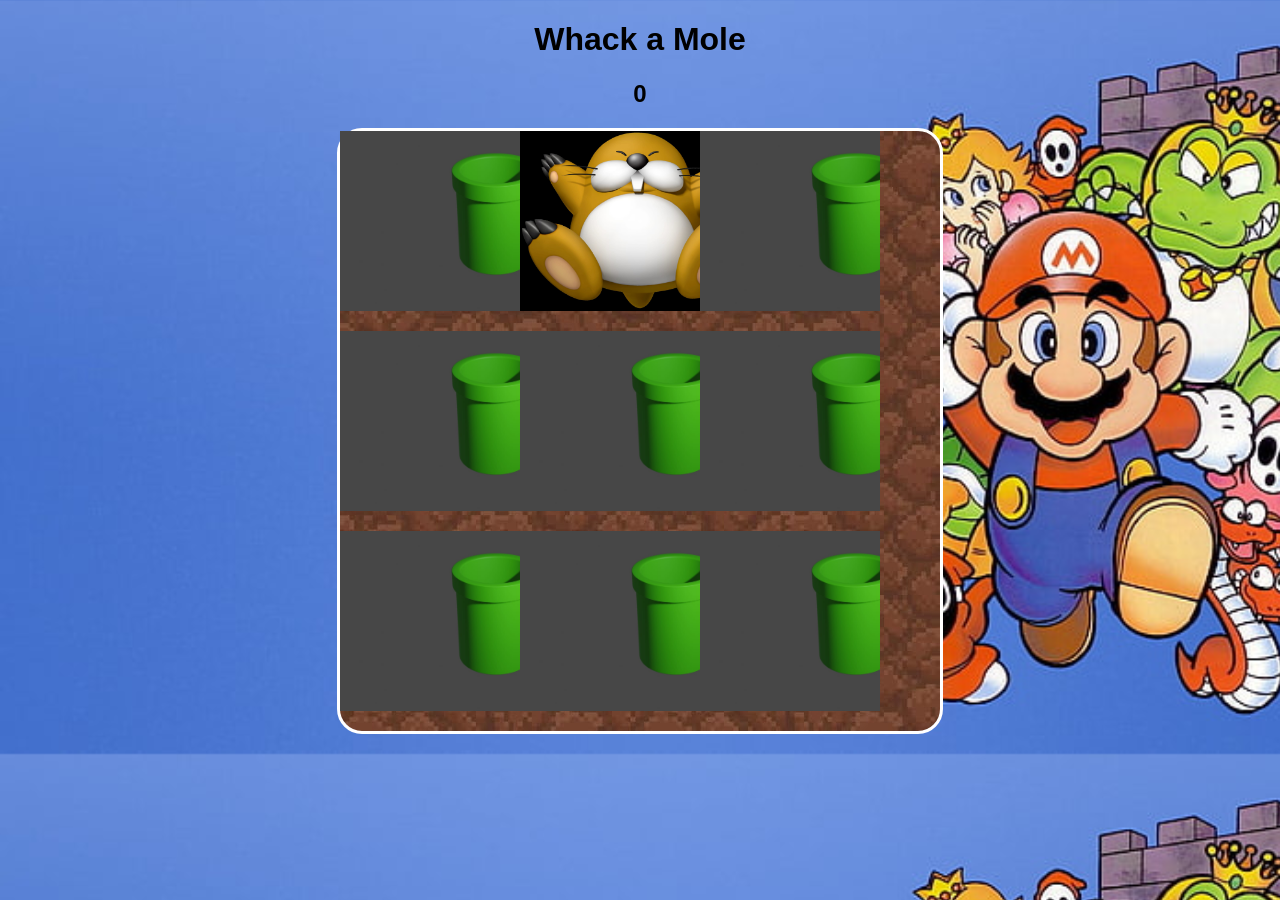
<file: Index.htm>
<!DOCTYPE html>
<html lang="en">
<head>
    <meta charset="UTF-8">
    <meta name="viewport" content="width=device-width, initial-scale=1.0">
    <title>Whack a Mole</title>
    <link rel="stylesheet" href="Index.css">
</head>
<body>
    <h1>Whack a Mole</h1>
    <h2 id="score">0</h2>
    <!-- 3x3 -->
    <div id="board" class="board"></div> 
    <script src="Index.js"></script> 
</body>
</html>
</file>
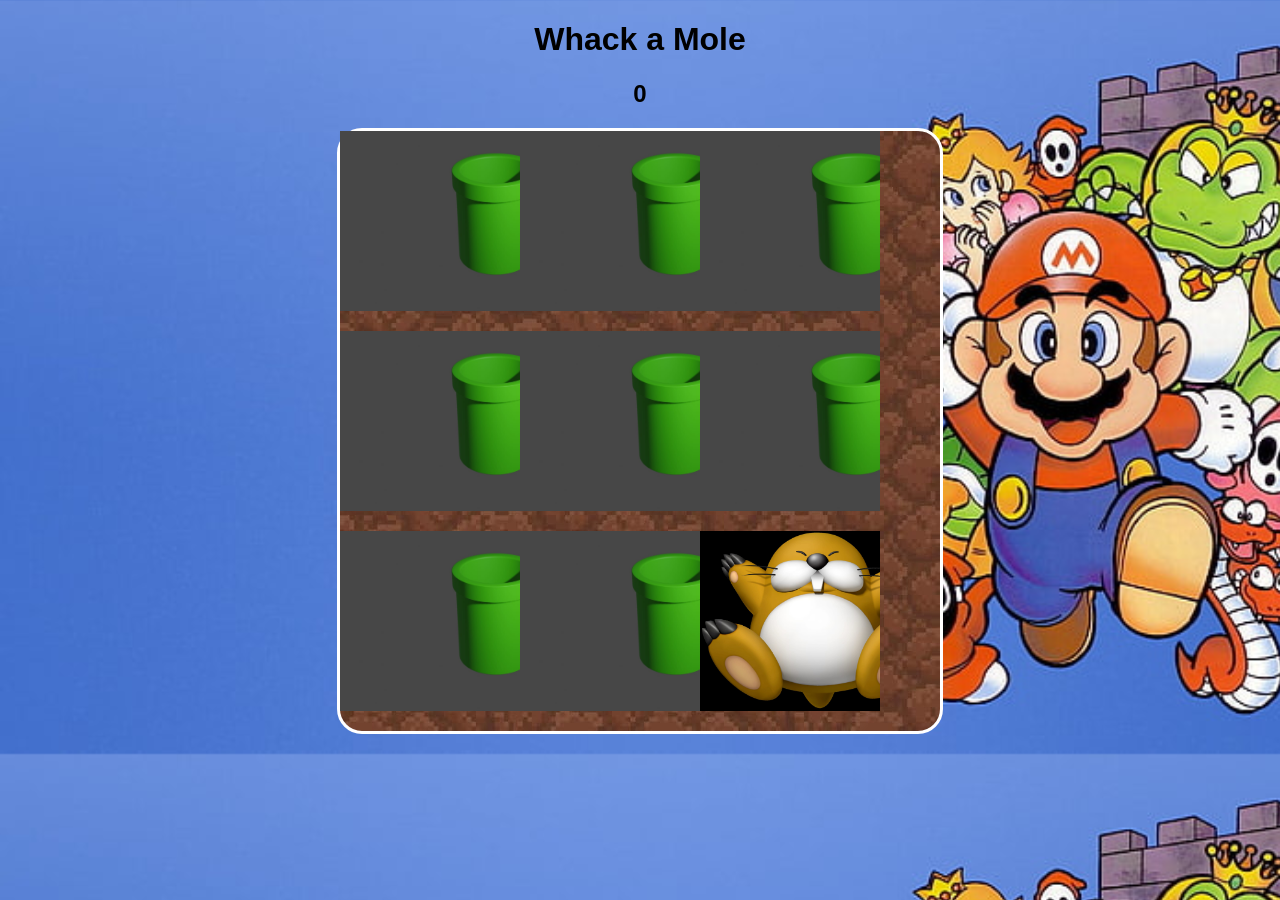
<file: index.htm>
<!DOCTYPE html>
<html lang="en">
<head>
    <meta charset="UTF-8">
    <meta name="viewport" content="width=device-width, initial-scale=1.0">
    <title>Whack a Mole</title>
    <link rel="stylesheet" href="style.css">
</head>
<body>
    <h1>Whack a Mole</h1>
    <h2 id="score">0</h2>
    <!-- 3x3 -->
    <div id="board" class="board"></div> 
    <script src="script.js"></script> 
</body>
</html>
</file>
<file: Index.css>
body {
    font-family: Arial, Helvetica, sans-serif;
    text-align: center;
    background: url("IMG-20240615-WA0078.jpg");
    background-size: cover;
    margin: 0;
    padding: 0;
}

.board {
    width: 600px; /* Adjusted width */
    height: 600px; /* Adjusted height */
    margin: 20px auto;
    display: flex;
    flex-wrap: wrap;
    background: url("IMG-20240615-WA0077.jpg");
    background-size: cover;
    border: 3px solid white;
    border-radius: 25px;
}

.board div {
    width: 180px;
    height: 180px;
    background-image: url("IMG-20240615-WA0074.jpg");
    background-size: cover;
}

.mole {
    background-image: url("IMG-20240615-WA0076.jpg");
}

/* Adjust the mole appearance */
.tile.mole {
    background-image: url("IMG-20240615-WA0076.jpg");
}
</file>
<file: style.css>
body {
    font-family: Arial, Helvetica, sans-serif;
    text-align: center;
    background: url("IMG-20240615-WA0078.jpg");
    background-size: cover;
    margin: 0;
    padding: 0;
}

.board {
    width: 600px; /* Adjusted width */
    height: 600px; /* Adjusted height */
    margin: 20px auto;
    display: flex;
    flex-wrap: wrap;
    background: url("IMG-20240615-WA0077.jpg");
    background-size: cover;
    border: 3px solid white;
    border-radius: 25px;
}

.board div {
    width: 180px;
    height: 180px;
    background-image: url("IMG-20240615-WA0074.jpg");
    background-size: cover;
}

.mole {
    background-image: url("IMG-20240615-WA0076.jpg");
}

/* Adjust the mole appearance */
.tile.mole {
    background-image: url("IMG-20240615-WA0076.jpg");
}
</file>
